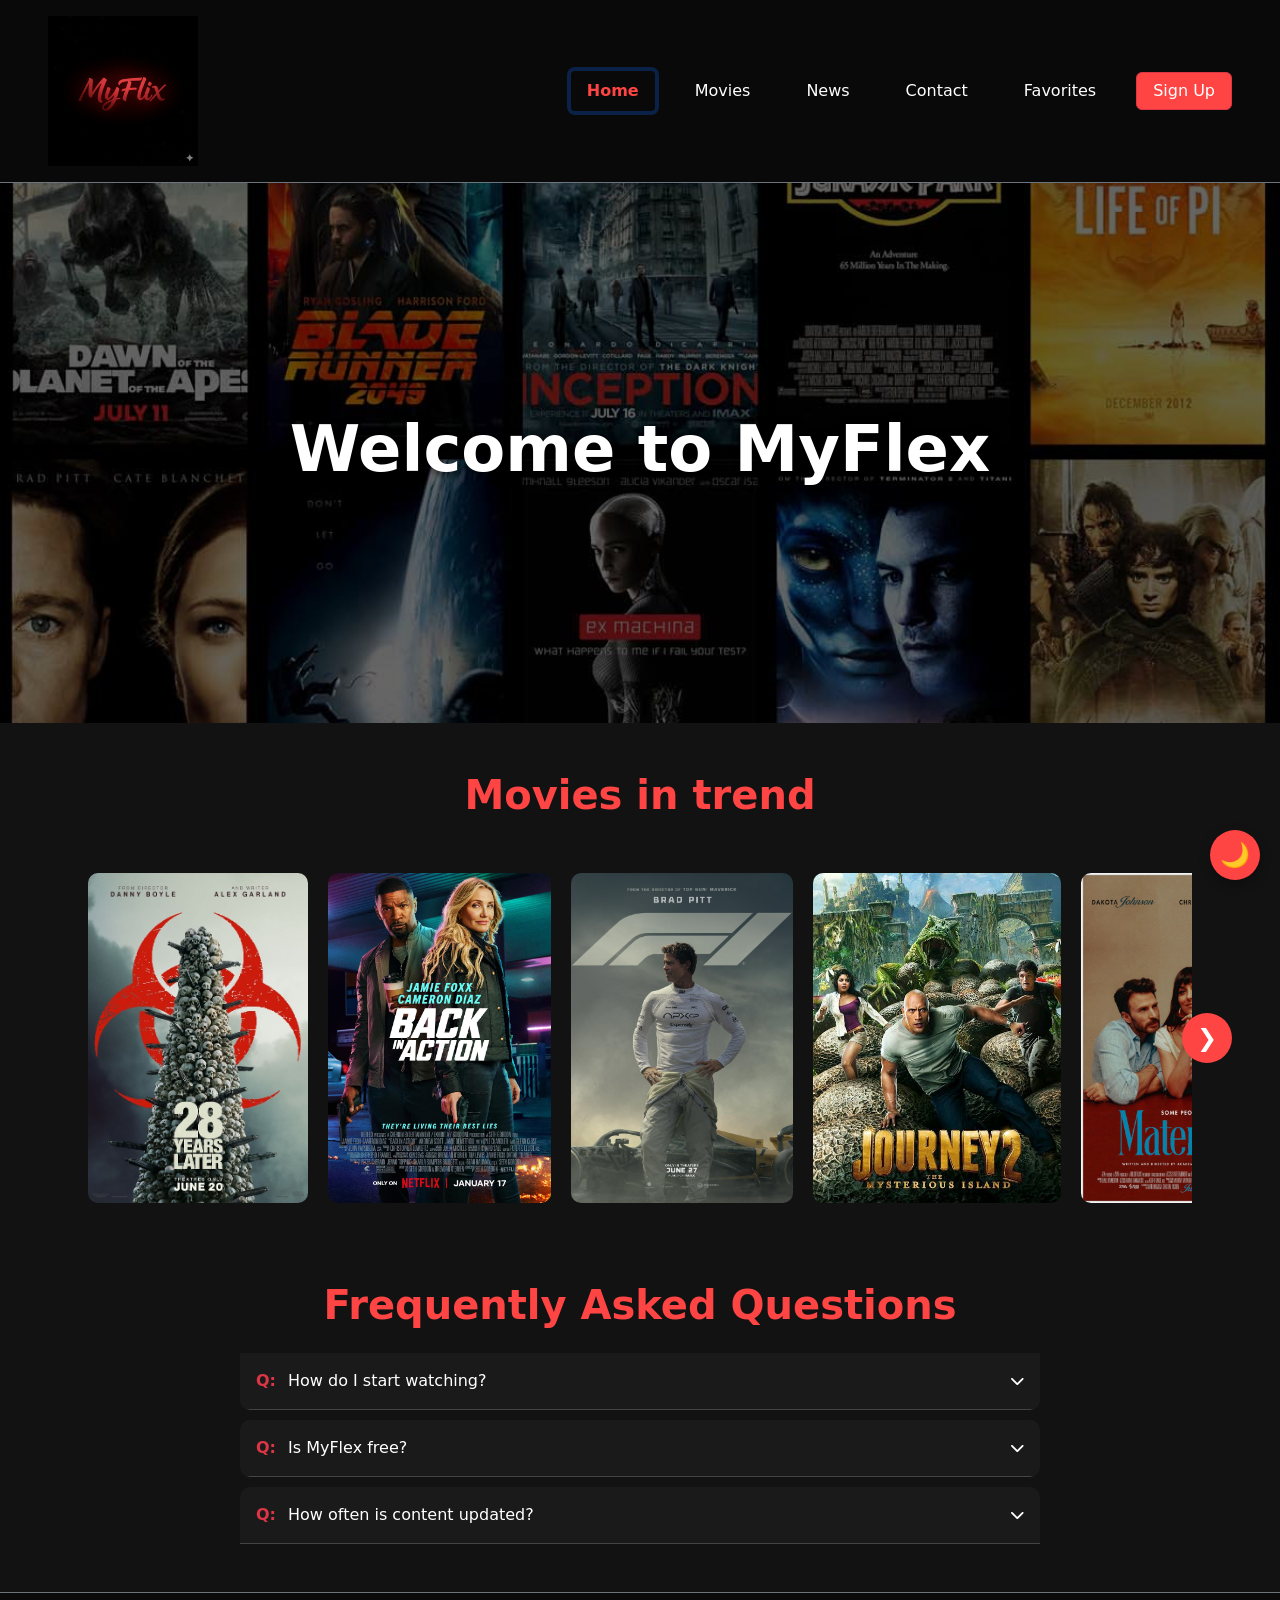
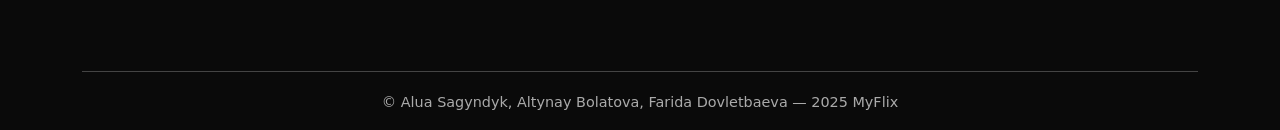
<file: index.html>
<!DOCTYPE html>
<html lang="en">
<head>
    <meta charset="UTF-8">
    <meta name="viewport" content="width=device-width, initial-scale=1.0">
    <title>MyFlex - Home</title>
    <link rel="stylesheet" href="style.css" />
    <link rel="stylesheet" href="https://cdnjs.cloudflare.com/ajax/libs/font-awesome/6.4.0/css/all.min.css" />
    <link href="https://cdn.jsdelivr.net/npm/bootstrap@5.3.8/dist/css/bootstrap.min.css" rel="stylesheet">
</head>
<body class="text-white d-flex flex-column min-vh-100 bg-theme-4">

    <button id="theme-toggle" aria-label="Toggle theme">🌙</button>
    
<header class="py-3 border-bottom border-secondary main-header">
    <div class="container-fluid d-flex justify-content-between align-items-center px-4 px-lg-5">
      <div class="header-logo">
        <a href="index.html">
          <img src="images/logo.jpg" alt="MyFlex Logo" class="logo-img" />
        </a>
      </div>

      <nav class="navbar navbar-expand-lg navbar-dark p-0" aria-label="Main Navigation">
        <button class="navbar-toggler" type="button" data-bs-toggle="collapse" data-bs-target="#navbarNav">
          <span class="navbar-toggler-icon"></span>
        </button>
        <div class="collapse navbar-collapse" id="navbarNav">
          <ul class="navbar-nav gap-2 gap-lg-4 align-items-center">
            <li class="nav-item"><a class="nav-link text-danger" href="index.html">Home</a></li>
            <li class="nav-item"><a class="nav-link text-white" href="movies.html">Movies</a></li>
            <li class="nav-item"><a class="nav-link text-white" href="news.html">News</a></li>
            <li class="nav-item"><a class="nav-link text-white" href="contact.html">Contact</a></li>
            <li class="nav-item"><a class="nav-link text-white" href="favorites.html">Favorites</a></li>
            <button class="btn btn-danger nav-button px-3" id="openAccessModal">Sign Up</button>
            <button class="btn btn-success nav-button px-3" id="profileBtn" style="display: none;">
                <i class="fas fa-user"></i>
            </button>
          </ul>
        </div>
      </nav>
    </div>
  </header>

    <main class="flex-grow-1">
        <div class="hero-banner mb-5" style="background-image: url('images/index-image.jpg');">
            <h1 class="text-always-white display-3 fw-bold p-3 rounded text-center">Welcome to MyFlex</h1>
        </div>

        <div class="container-fluid px-4 px-lg-5">
            <section class="content-section mb-5">
                <h2 class="text-center mb-4">Movies in trend</h2>
                <div class="gallery-wrapper position-relative"> 
                    <button class="scroll-button left-arrow" aria-label="Scroll Left" data-target="movies-track">&#10094;</button>
                    <div class="gallery-track scrollable" id="movies-track"> 
                        <article class="movie-card">
                            <a href="movie-details.html?staticId=1">
                                <img src="images/28years.jpg" alt="28 years later">
                            </a>
                        </article>
                        <article class="movie-card">
                            <a href="movie-details.html?staticId=2">
                                <img src="images/backinaction.jpg" alt="Back In Action">
                            </a>
                        </article>
                        <article class="movie-card">
                            <a href="movie-details.html?staticId=3">
                                <img src="images/f1.jpg" alt="F1">
                            </a>
                        </article>
                        <article class="movie-card">
                            <a href="movie-details.html?staticId=4">
                                <img src="images/journey2.jpeg" alt="Journey 2">
                            </a>
                        </article>
                        <article class="movie-card">
                            <a href="movie-details.html?staticId=5">
                                <img src="images/materialists.jpeg" alt="Materialists">
                            </a>
                        </article>
                        <article class="movie-card">
                            <a href="movie-details.html?staticId=6">
                                <img src="images/thepickup.jpg" alt="The Pickup">
                            </a>
                        </article>
                        <article class="movie-card">
                            <a href="movie-details.html?staticId=7">
                                <img src="images/magnseven.jpg" alt="The Magnificent Seven">
                            </a>
                        </article>
                        <article class="movie-card">
                            <a href="movie-details.html?staticId=8">
                                <img src="images/steve.jpg" alt="Steve">
                            </a>
                        </article>
                        <article class="movie-card">
                            <a href="movie-details.html?staticId=9">
                                <img src="images/thetomorrowwar.webp" alt="The Tomorrow War">
                            </a>
                        </article>
                        <article class="movie-card">
                            <a href="movie-details.html?staticId=10">
                                <img src="images/thewoman.jpg" alt="The Woman">
                            </a>
                        </article>
                        <article class="movie-card">
                            <a href="movie-details.html?staticId=11">
                                <img src="images/waroftheworls.jpg" alt="War of the Worlds">
                            </a>
                        </article>
                    </div>
                    <button class="scroll-button right-arrow" aria-label="Scroll Right" data-target="movies-track">&#10095;</button>
                </div>
            </section>

            <section class="content-section mb-5">
                <h2 class="text-center mb-4">Frequently Asked Questions</h2>
                <div class="accordion-container">
                    <div class="accordion-item">
                        <button class="accordion-header" aria-expanded="false">
                            <span class="accordion-marker text-danger">Q:</span>
                            <span class="accordion-title">How do I start watching?</span>
                            <i class="accordion-icon fas fa-chevron-down"></i>
                        </button>
                        <div class="accordion-content">
                            <div class="accordion-body">
                                <p>Sign up by clicking the "Sign Up" button to access our movie library.</p>
                            </div>
                        </div>
                    </div>
                    <div class="accordion-item">
                        <button class="accordion-header" aria-expanded="false">
                            <span class="accordion-marker text-danger">Q:</span>
                            <span class="accordion-title">Is MyFlex free?</span>
                            <i class="accordion-icon fas fa-chevron-down"></i>
                        </button>
                        <div class="accordion-content">
                            <div class="accordion-body">
                                <p>MyFlex offers free basic access with ads.</p>
                            </div>
                        </div>
                    </div>
                    <div class="accordion-item">
                        <button class="accordion-header" aria-expanded="false">
                            <span class="accordion-marker text-danger">Q:</span>
                            <span class="accordion-title">How often is content updated?</span>
                            <i class="accordion-icon fas fa-chevron-down"></i>
                        </button>
                        <div class="accordion-content">
                            <div class="accordion-body">
                                <p>We add new movies every week.</p>
                            </div>
                        </div>
                    </div>
                </div>
            </section>
        </div>
    </main>

    <!-- Модальное окно регистрации/входа -->
    <div id="accessModal" class="modal">
        <div class="modal-content">
            <span class="close-button">&times;</span>
            <h3 id="modalAccessTitle">Sign In to MyFlix</h3>

            <div class="form-wrapper" id="loginPanel">
                <form id="loginForm">
                    <div class="form-group">
                        <label for="logEmail">Email:</label>
                        <input type="email" id="logEmail" class="form-control" />
                    </div>
                    <div class="form-group">
                        <label for="logPassword">Password:</label>
                        <input type="password" id="logPassword" class="form-control" />
                    </div>
                    <button type="submit" class="btn btn-danger w-100 mt-3">Sign In</button>
                    <div class="success-message mt-2" id="logSuccessMessage"></div>
                </form>
                <p class="switch-link mt-3 text-center">
                    Don't have an account? <a href="#" id="showRegister" class="text-danger">Register</a>
                </p>
            </div>

            <div class="form-wrapper" id="registerPanel" style="display: none;">
                <form id="registrationForm">
                    <div class="form-group">
                        <label for="regName">Name:</label>
                        <input type="text" id="regName" class="form-control" />
                    </div>
                    <div class="form-group">
                        <label for="regEmail">Email:</label>
                        <input type="email" id="regEmail" class="form-control" />
                    </div>
                    <div class="form-group">
                        <label for="regPassword">Password:</label>
                        <input type="password" id="regPassword" class="form-control" />
                    </div>
                    <div class="form-group">
                        <label for="regConfirmPassword">Confirm Password:</label>
                        <input type="password" id="regConfirmPassword" class="form-control" />
                    </div>
                    <button type="submit" class="btn btn-danger w-100 mt-3">Register</button>
                    <div class="success-message mt-2" id="regSuccessMessage"></div>
                </form>
                <p class="switch-link mt-3 text-center">
                    Already have an account? <a href="#" id="showLogin" class="text-danger">Sign In</a>
                </p>
            </div>
        </div>
    </div>

    <!-- Модальное окно профиля -->
    <div id="profileModal" class="modal">
        <div class="modal-content">
            <span class="close-button" id="closeProfileModal">&times;</span>
            <h3>User Profile</h3>
            <div id="userProfileInfo">
                <p><strong>Name:</strong> <span id="profileName"></span></p>
                <p><strong>Email:</strong> <span id="profileEmail"></span></p>
            </div>
            <button class="btn btn-warning w-100 mt-3" id="logoutBtn">Log Out</button>
        </div>
    </div>

    <footer class="text-light mt-auto pt-5 pb-3 border-top border-secondary main-footer">
        <div class="container">
            <div class="footer-bottom text-center">
                &copy; Alua Sagyndyk, Altynay Bolatova, Farida Dovletbaeva — 2025 MyFlix
            </div>
        </div>
    </footer>

    <script src="https://code.jquery.com/jquery-3.7.1.min.js"></script>
    <script src="https://cdn.jsdelivr.net/npm/bootstrap@5.3.8/dist/js/bootstrap.bundle.min.js"></script>
    <script src="js/arrow.js"></script>
    <script src="js/accordion.js"></script>
    <script src="js/auth.js"></script>
    <script src="js/theme-switcher.js"></script>
    <script src="js/navKeyboard.js"></script>
    <script src="js/indexclick.js"></script>
    
    <!-- Добавлен скрипт для работы профиля -->
    <script>
        document.addEventListener('DOMContentLoaded', function() {
            const profileBtn = document.getElementById('profileBtn');
            const profileModal = document.getElementById('profileModal');
            const closeProfileModal = document.getElementById('closeProfileModal');
            const logoutBtn = document.getElementById('logoutBtn');
            
            // Проверяем, авторизован ли пользователь при загрузке страницы
            function checkAuthStatus() {
                const user = JSON.parse(localStorage.getItem('currentUser'));
                if (user) {
                    document.getElementById('profileBtn').style.display = 'block';
                    document.getElementById('openAccessModal').style.display = 'none';
                    
                    // Заполняем информацию профиля
                    document.getElementById('profileName').textContent = user.name;
                    document.getElementById('profileEmail').textContent = user.email;
                } else {
                    document.getElementById('profileBtn').style.display = 'none';
                    document.getElementById('openAccessModal').style.display = 'block';
                }
            }
            
            // Открытие модального окна профиля
            if (profileBtn) {
                profileBtn.addEventListener('click', function() {
                    profileModal.style.display = 'block';
                });
            }
            
            // Закрытие модального окна профиля
            if (closeProfileModal) {
                closeProfileModal.addEventListener('click', function() {
                    profileModal.style.display = 'none';
                });
            }
            
            // Выход из аккаунта
            if (logoutBtn) {
                logoutBtn.addEventListener('click', function() {
                    localStorage.removeItem('currentUser');
                    checkAuthStatus();
                    profileModal.style.display = 'none';
                    alert('You have been logged out successfully!');
                });
            }
            
            // Закрытие модального окна при клике вне его
            window.addEventListener('click', function(event) {
                if (event.target === profileModal) {
                    profileModal.style.display = 'none';
                }
            });
            
            // Проверяем статус авторизации при загрузке
            checkAuthStatus();
        });
    </script>
</body>
</html>
</file>
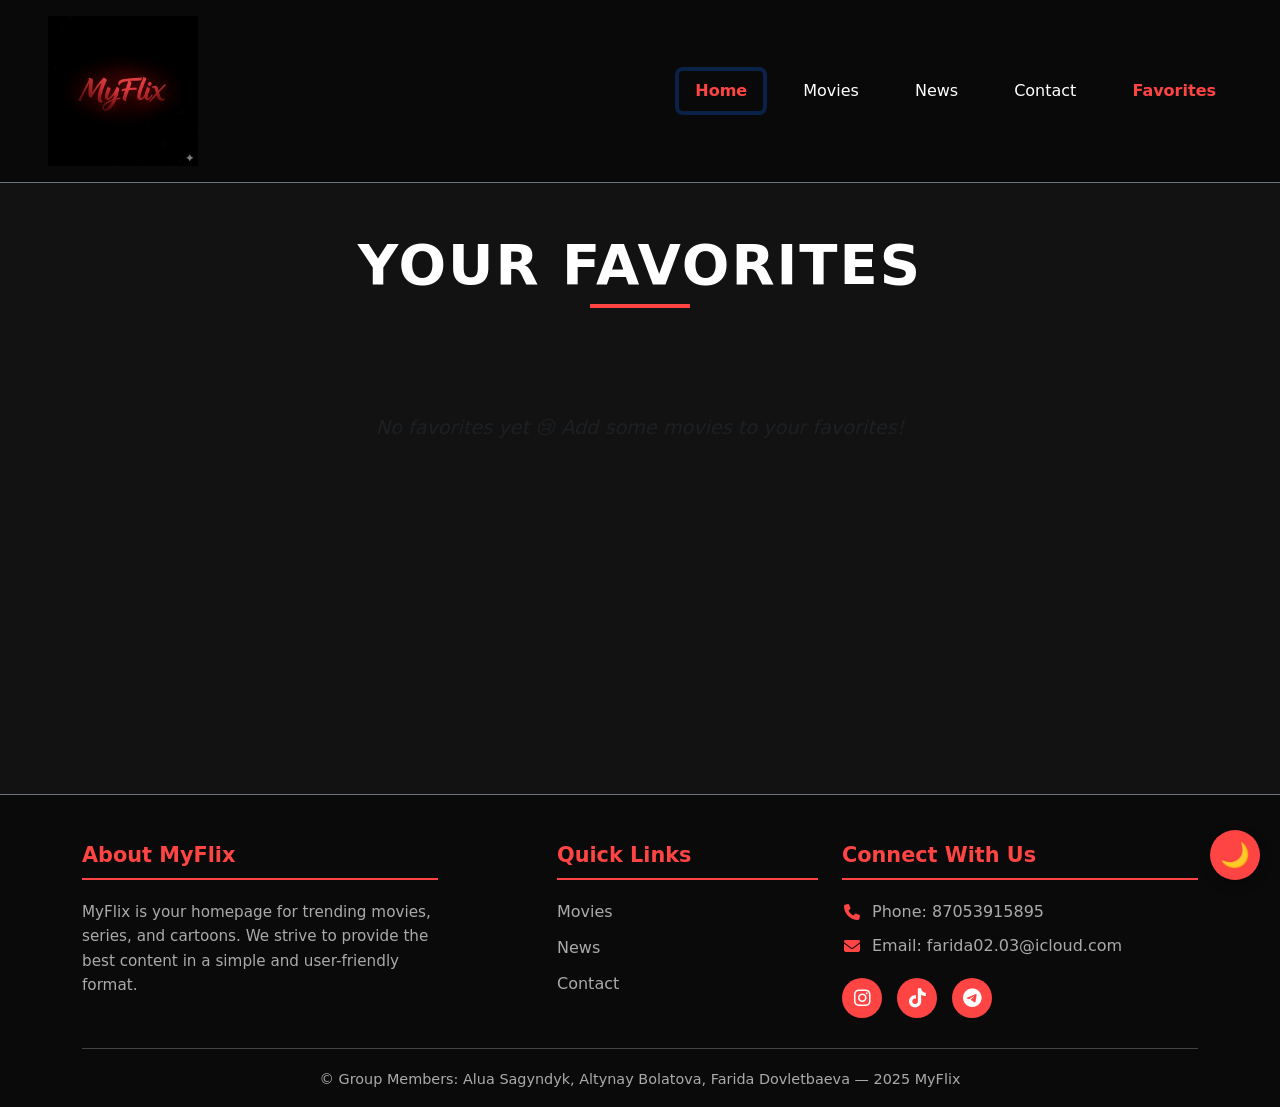
<file: favorites.html>
<!DOCTYPE html>
<html lang="en">
<head>
  <meta charset="UTF-8">
  <meta name="viewport" content="width=device-width, initial-scale=1.0">
  <title>MyFlex - Favorites</title>
  <link rel="stylesheet" href="style.css">
  <link href="https://cdn.jsdelivr.net/npm/bootstrap@5.3.8/dist/css/bootstrap.min.css" rel="stylesheet" integrity="sha384-sRIl4kxILFvY47J16cr9ZwB07vP4J8+LH7qKQnuqkuIAvNWLzeN8tE5YBujZqJLB" crossorigin="anonymous">
  <link rel="stylesheet" href="https://cdnjs.cloudflare.com/ajax/libs/font-awesome/6.4.0/css/all.min.css" />
</head>

<body class="text-white d-flex flex-column min-vh-100 bg-theme-4">
  <button id="theme-toggle" aria-label="Toggle theme">🌙</button>

  <header class="py-3 border-bottom border-secondary main-header">
    <div class="container-fluid d-flex justify-content-between align-items-center px-4 px-lg-5">
      <div class="header-logo">
        <a href="index.html">
          <img 
            src="images/logo.jpg" 
            data-light="images/whitelogo.jpg" 
            alt="MyFlex Logo" 
            class="logo-img" 
          />
        </a>
      </div>

      <nav class="navbar navbar-expand-lg navbar-dark p-0" aria-label="Main Navigation">
        <button class="navbar-toggler" type="button" data-bs-toggle="collapse" data-bs-target="#navbarNav">
          <span class="navbar-toggler-icon"></span>
        </button>
        <div class="collapse navbar-collapse" id="navbarNav">
          <ul class="navbar-nav gap-2 gap-lg-4 align-items-center">
            <li class="nav-item"><a class="nav-link text-white" href="index.html">Home</a></li>
            <li class="nav-item"><a class="nav-link text-white" href="movies.html">Movies</a></li>
            <li class="nav-item"><a class="nav-link text-white" href="news.html">News</a></li>
            <li class="nav-item"><a class="nav-link text-white" href="contact.html">Contact</a></li>
            <li class="nav-item"><a class="nav-link active text-danger" aria-current="page" href="favorites.html">Favorites</a></li>
          </ul>
        </div>
      </nav>
    </div>
  </header>

  <main class="flex-grow-1">
    <div class="container-fluid px-4 px-lg-5 my-5">
      <h1 class="text-center mb-5 page-title">Your Favorites</h1>
      <div id="favoritesContainer" class="d-flex flex-wrap justify-content-center gap-4"></div>
    </div>
  </main>

  <footer class="text-light mt-auto pt-5 pb-3 border-top border-secondary main-footer">
    <div class="container">
      <div class="row">
        <div class="col-lg-4 mb-4 mb-lg-0 footer-section">
          <h3 class="footer-heading">About MyFlix</h3>
          <p class="footer-text">MyFlix is your homepage for trending movies, series, and cartoons. We strive to provide the best content in a simple and user-friendly format.</p>
        </div>
        <div class="col-lg-3 offset-lg-1 mb-4 mb-lg-0 footer-section">
          <h3 class="footer-heading">Quick Links</h3>
          <ul class="footer-links">
            <li><a href="movies.html" class="footer-link">Movies</a></li>
            <li><a href="news.html" class="footer-link">News</a></li>
            <li><a href="contact.html" class="footer-link">Contact</a></li>
          </ul>
        </div>
        <div class="col-lg-4 footer-section">
          <h3 class="footer-heading">Connect With Us</h3>
          <div class="contact-info">
            <p><i class="contact-icon fas fa-phone"></i> Phone: 87053915895</p>
            <p><i class="contact-icon fas fa-envelope"></i> Email: farida02.03@icloud.com</p>
          </div>
          <div class="social-links">
            <a href="https://instagram.com/farideepl" target="_blank" aria-label="Instagram" class="social-icon">
              <i class="fab fa-instagram"></i>
            </a>
            <a href="https://www.tiktok.com/@farideepl" target="_blank" aria-label="TikTok" class="social-icon">
              <i class="fab fa-tiktok"></i>
            </a>
            <a href="https://t.me/fari_davv" target="_blank" aria-label="Telegram" class="social-icon">
              <i class="fab fa-telegram-plane"></i>
            </a>
          </div>
        </div>
      </div>
      <div class="footer-bottom">
        &copy; Group Members: Alua Sagyndyk, Altynay Bolatova, Farida Dovletbaeva — 2025 MyFlix
      </div>
    </div>
  </footer>

  <script src="https://code.jquery.com/jquery-3.7.1.min.js"></script>
  <script src="https://cdn.jsdelivr.net/npm/bootstrap@5.3.8/dist/js/bootstrap.bundle.min.js" integrity="sha384-FKyoEForCGlyvwx9Hj09JcYn3nv7wiPVlz7YYwJrWVcXK/BmnVDxM+D2scQbITxI" crossorigin="anonymous"></script>
  <script src="js/favorscript.js"></script>
  <script src="js/theme-switcher.js"></script>
  <script src="js/navKeyboard.js"></script>
</body>
</html>
</file>
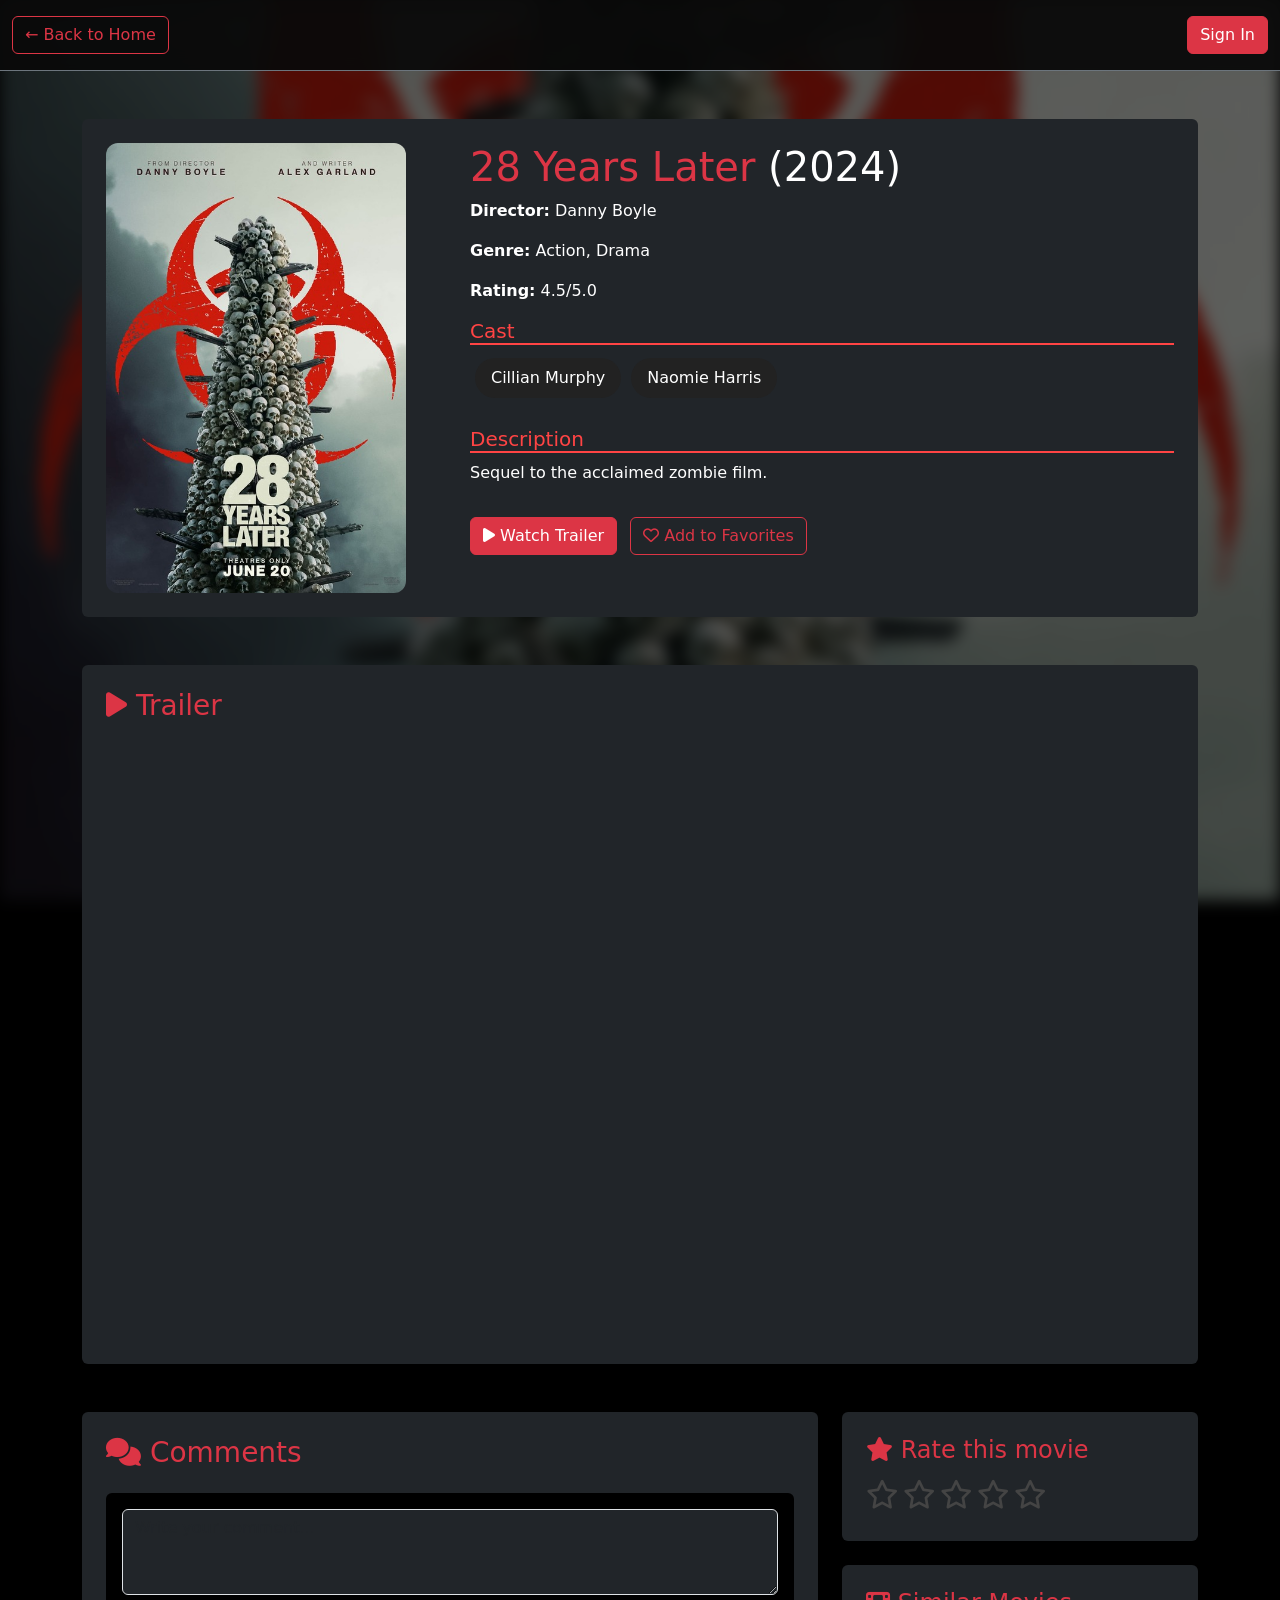
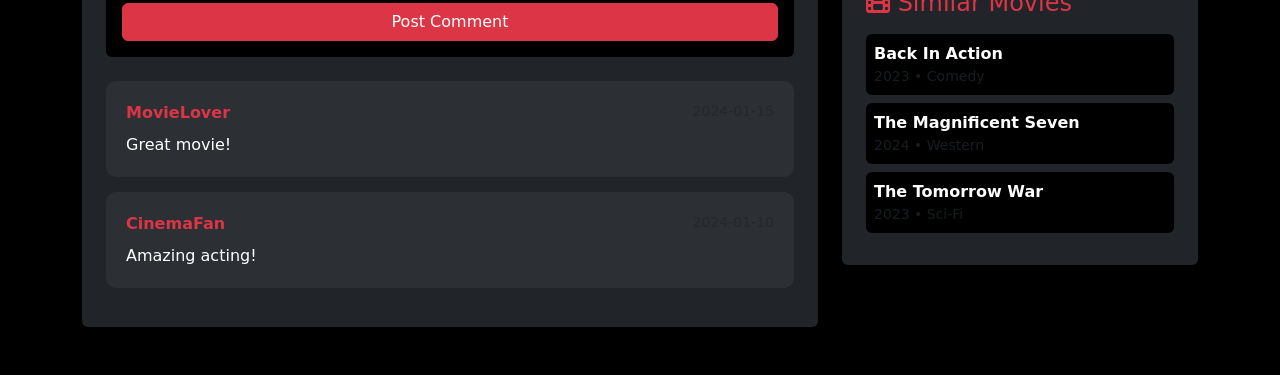
<file: movie-details.html>
<!DOCTYPE html>
<html lang="en">
<head>
    <meta charset="UTF-8">
    <meta name="viewport" content="width=device-width, initial-scale=1.0">
    <title>Movie Details - MyFlex</title>
    <link rel="stylesheet" href="style.css" />
    <link rel="stylesheet" href="https://cdnjs.cloudflare.com/ajax/libs/font-awesome/6.4.0/css/all.min.css" />
    <link href="https://cdn.jsdelivr.net/npm/bootstrap@5.3.8/dist/css/bootstrap.min.css" rel="stylesheet">
    <style>
        body { background-color: #000; color: #fff; }
        .backdrop {
            background-size: cover; background-position: center;
            filter: blur(8px) brightness(0.4); position: absolute;
            top: 0; left: 0; width: 100%; height: 100%; z-index: -1;
        }
        .movie-poster { border-radius: 12px; max-width: 300px; width: 100%; }
        .info-title { color: #ff4444; border-bottom: 2px solid #ff4444; }
        .cast-list span { background: #222; border-radius: 20px; padding: 8px 16px; margin: 5px; display: inline-block; }
        .comment-item { background: rgba(255,255,255,0.05); border-radius: 10px; padding: 20px; margin-bottom: 15px; }
        .star { font-size: 1.8rem; cursor: pointer; color: #444; }
        .star:hover, .star.selected { color: #ffcc00; }
        
        /* Уведомления */
        .toast-message {
            position: fixed;
            bottom: 30px;
            right: 30px;
            background: rgba(26, 26, 26, 0.95);
            color: white;
            padding: 15px 25px;
            border-radius: 10px;
            z-index: 10000;
            box-shadow: 0 5px 15px rgba(0, 0, 0, 0.3);
            border-left: 4px solid #28a745;
            max-width: 300px;
            animation: slideIn 0.3s ease-out;
        }
        
        @keyframes slideIn {
            from { transform: translateX(100%); opacity: 0; }
            to { transform: translateX(0); opacity: 1; }
        }
    </style>
</head>
<body class="text-white">
    <div class="backdrop" id="backdrop"></div>

    <nav class="navbar navbar-dark py-3 border-bottom border-secondary main-header">
        <div class="container-fluid">
            <a href="index.html" class="btn btn-outline-danger">← Back to Home</a>
            <button class="btn btn-danger" id="openAccessModal">Sign In</button>
        </div>
    </nav>

    <div class="container py-5">
        <div id="movie-details" class="bg-dark p-4 rounded"></div>

        <div class="trailer-container mt-5 bg-dark p-4 rounded">
            <h3 class="text-danger mb-3"><i class="fas fa-play"></i> Trailer</h3>
            <div class="ratio ratio-16x9">
                <iframe id="trailerVideo" src="" frameborder="0" allowfullscreen></iframe>
            </div>
        </div>

        <div class="row mt-5">
            <div class="col-lg-8">
                <div class="comments-section bg-dark p-4 rounded">
                    <h3 class="text-danger mb-4"><i class="fas fa-comments"></i> Comments</h3>
                    
                    <div class="comment-form mb-4 p-3 bg-black rounded">
                        <textarea id="commentText" class="form-control bg-dark text-white mb-2" rows="3" placeholder="Write your comment..."></textarea>
                        <button id="submitComment" class="btn btn-danger w-100">Post Comment</button>
                    </div>
                    
                    <div id="commentsList">
                        <p class="text-center text-muted">Loading comments...</p>
                    </div>
                </div>
            </div>
            
            <div class="col-lg-4">
                <div class="bg-dark p-4 rounded mb-4">
                    <h4 class="text-danger mb-3"><i class="fas fa-star"></i> Rate this movie</h4>
                    <div class="rating-stars">
                        <i class="far fa-star star" data-rating="1"></i>
                        <i class="far fa-star star" data-rating="2"></i>
                        <i class="far fa-star star" data-rating="3"></i>
                        <i class="far fa-star star" data-rating="4"></i>
                        <i class="far fa-star star" data-rating="5"></i>
                    </div>
                    <div class="mt-2 text-muted small" id="ratingStatus"></div>
                </div>
                
                <div class="bg-dark p-4 rounded">
                    <h4 class="text-danger mb-3"><i class="fas fa-film"></i> Similar Movies</h4>
                    <div id="similarMovies">
                        <p class="text-muted">Similar movies will appear here</p>
                    </div>
                </div>
            </div>
        </div>
    </div>

    <!-- Модальное окно входа -->
    <div id="accessModal" class="modal">
        <div class="modal-content">
            <span class="close-button">&times;</span>
            <h3 id="modalAccessTitle">Sign In to MyFlix</h3>
            <div class="form-wrapper" id="loginPanel">
                <form id="loginForm">
                    <div class="form-group">
                        <label for="logEmail">Email:</label>
                        <input type="email" id="logEmail" class="form-control" />
                    </div>
                    <div class="form-group">
                        <label for="logPassword">Password:</label>
                        <input type="password" id="logPassword" class="form-control" />
                    </div>
                    <button type="submit" class="btn btn-danger w-100 mt-3">Sign In</button>
                    <div class="success-message mt-2" id="logSuccessMessage"></div>
                </form>
                <p class="switch-link mt-3 text-center">
                    Don't have an account? <a href="#" id="showRegister" class="text-danger">Register</a>
                </p>
            </div>
            <div class="form-wrapper" id="registerPanel" style="display: none;">
                <form id="registrationForm">
                    <div class="form-group">
                        <label for="regName">Name:</label>
                        <input type="text" id="regName" class="form-control" />
                    </div>
                    <div class="form-group">
                        <label for="regEmail">Email:</label>
                        <input type="email" id="regEmail" class="form-control" />
                    </div>
                    <div class="form-group">
                        <label for="regPassword">Password:</label>
                        <input type="password" id="regPassword" class="form-control" />
                    </div>
                    <div class="form-group">
                        <label for="regConfirmPassword">Confirm Password:</label>
                        <input type="password" id="regConfirmPassword" class="form-control" />
                    </div>
                    <button type="submit" class="btn btn-danger w-100 mt-3">Register</button>
                    <div class="success-message mt-2" id="regSuccessMessage"></div>
                </form>
                <p class="switch-link mt-3 text-center">
                    Already have an account? <a href="#" id="showLogin" class="text-danger">Sign In</a>
                </p>
            </div>
        </div>
    </div>

    <script src="https://code.jquery.com/jquery-3.7.1.min.js"></script>
    <script src="https://cdn.jsdelivr.net/npm/bootstrap@5.3.8/dist/js/bootstrap.bundle.min.js"></script>
    <script>
        // Функция для показа уведомлений
        function showToast(message, type = 'success') {
            const toast = document.createElement('div');
            toast.className = 'toast-message';
            toast.textContent = message;
            
            if (type === 'error') {
                toast.style.borderLeftColor = '#ff4444';
            } else if (type === 'info') {
                toast.style.borderLeftColor = '#17a2b8';
            }
            
            document.body.appendChild(toast);
            
            setTimeout(() => {
                toast.remove();
            }, 3000);
        }

        // Данные фильмов
        const movieDatabase = {
            1: { title: "28 Years Later", year: 2024, genre: ["Action", "Drama"], director: "Danny Boyle",
                actors: ["Cillian Murphy", "Naomie Harris"], description: "Sequel to the acclaimed zombie film.",
                posterUrl: "images/28years.jpg", trailerUrl: "https://www.youtube.com/embed/dQw4w9WgXcQ", rating: 4.5 },
            2: { title: "Back In Action", year: 2023, genre: ["Comedy", "Action"], director: "Phil Lord",
                actors: ["Jamie Foxx", "Cameron Diaz"], description: "A retired spy returns to action.",
                posterUrl: "images/backinaction.jpg", trailerUrl: "https://www.youtube.com/embed/dQw4w9WgXcQ", rating: 4.2 },
            3: { title: "F1", year: 2023, genre: ["Sports", "Drama"], director: "Joseph Kosinski",
                actors: ["Brad Pitt", "Damson Idris"], description: "Veteran F1 driver mentors a rookie.",
                posterUrl: "images/f1.jpg", trailerUrl: "https://www.youtube.com/embed/dQw4w9WgXcQ", rating: 4.3 },
            4: { title: "Journey 2", year: 2022, genre: ["Adventure", "Fantasy"], director: "Brad Peyton",
                actors: ["Dwayne Johnson", "Karen Gillan"], description: "Expedition discovers mysterious island.",
                posterUrl: "images/journey2.jpeg", trailerUrl: "https://www.youtube.com/embed/dQw4w9WgXcQ", rating: 4.0 },
            5: { title: "Materialists", year: 2023, genre: ["Drama", "Romance"], director: "Celine Song",
                actors: ["Pedro Pascal", "Chris Evans"], description: "Love triangle about materialism.",
                posterUrl: "images/materialists.jpeg", trailerUrl: "https://www.youtube.com/embed/dQw4w9WgXcQ", rating: 4.1 },
            6: { title: "The Pickup", year: 2023, genre: ["Comedy", "Romance"], director: "Emma Seligman",
                actors: ["Geraldine Viswanathan", "D'Pharaoh"], description: "Wrong suitcase leads to romance.",
                posterUrl: "images/thepickup.jpg", trailerUrl: "https://www.youtube.com/embed/dQw4w9WgXcQ", rating: 3.9 },
            7: { title: "The Magnificent Seven", year: 2024, genre: ["Western", "Action"], director: "Antoine Fuqua",
                actors: ["Denzel Washington", "Chris Pratt"], description: "Seven gunmen protect a town.",
                posterUrl: "images/magnseven.jpg", trailerUrl: "https://www.youtube.com/embed/dQw4w9WgXcQ", rating: 4.4 },
            8: { title: "Steve", year: 2023, genre: ["Biography", "Drama"], director: "Michele D'Aquila",
                actors: ["Michael Fassbender", "Kate Winslet"], description: "True story of Steve.",
                posterUrl: "images/steve.jpg", trailerUrl: "https://www.youtube.com/embed/dQw4w9WgXcQ", rating: 4.6 },
            9: { title: "The Tomorrow War", year: 2023, genre: ["Sci-Fi", "Action"], director: "Chris McKay",
                actors: ["Chris Pratt", "Yvonne Strahovski"], description: "Fight in a future war.",
                posterUrl: "images/thetomorrowwar.webp", trailerUrl: "https://www.youtube.com/embed/dQw4w9WgXcQ", rating: 4.2 },
            10: { title: "The Woman", year: 2023, genre: ["Horror", "Thriller"], director: "Lucky McKee",
                actors: ["Pollyanna McIntosh", "Sean Bridgers"], description: "Feral woman unleashes secrets.",
                posterUrl: "images/thewoman.jpg", trailerUrl: "https://www.youtube.com/embed/dQw4w9WgXcQ", rating: 4.0 },
            11: { title: "War of the Worlds", year: 2023, genre: ["Sci-Fi", "Action"], director: "Steven Spielberg",
                actors: ["Tom Cruise", "Dakota Fanning"], description: "Alien invasion threatens humanity.",
                posterUrl: "images/waroftheworls.jpg", trailerUrl: "https://www.youtube.com/embed/dQw4w9WgXcQ", rating: 4.3 }
        };

        // Получение ID из URL
        function getMovieId() {
            const params = new URLSearchParams(window.location.search);
            return params.get('staticId') || '1';
        }

        // Загрузка фильма
        function loadMovie() {
            const movieId = getMovieId();
            const movie = movieDatabase[movieId];
            
            if (!movie) {
                document.getElementById('movie-details').innerHTML = '<h3 class="text-danger">Movie not found</h3>';
                return;
            }
            
            document.getElementById('backdrop').style.backgroundImage = `url('${movie.posterUrl}')`;
            document.getElementById('trailerVideo').src = movie.trailerUrl;
            
            document.getElementById('movie-details').innerHTML = `
                <div class="row">
                    <div class="col-md-4">
                        <img src="${movie.posterUrl}" alt="${movie.title}" class="movie-poster">
                    </div>
                    <div class="col-md-8">
                        <h1 class="text-danger">${movie.title} <span class="text-white">(${movie.year})</span></h1>
                        <p><strong>Director:</strong> ${movie.director}</p>
                        <p><strong>Genre:</strong> ${movie.genre.join(', ')}</p>
                        <p><strong>Rating:</strong> ${movie.rating}/5.0</p>
                        <div class="mt-3">
                            <h5 class="info-title">Cast</h5>
                            <div class="cast-list">${movie.actors.map(a => `<span>${a}</span>`).join('')}</div>
                        </div>
                        <div class="mt-4">
                            <h5 class="info-title">Description</h5>
                            <p>${movie.description}</p>
                        </div>
                        <button class="btn btn-danger mt-3" onclick="playTrailer()">
                            <i class="fas fa-play"></i> Watch Trailer
                        </button>
                        <button class="btn btn-outline-danger mt-3 ms-2" onclick="addToFavorites(${movieId})">
                            <i class="far fa-heart"></i> Add to Favorites
                        </button>
                    </div>
                </div>
            `;
            
            loadComments(movieId);
            loadSimilarMovies(movie.genre[0]);
            setupEventHandlers();
        }

        // Загрузка комментариев
        function loadComments(movieId) {
            let comments = JSON.parse(localStorage.getItem(`comments_${movieId}`) || '[]');
            
            if (comments.length === 0) {
                comments = [
                    { id: 1, user: "MovieLover", text: "Great movie!", date: "2024-01-15" },
                    { id: 2, user: "CinemaFan", text: "Amazing acting!", date: "2024-01-10" }
                ];
            }
            
            const user = JSON.parse(localStorage.getItem('user') || 'null');
            
            document.getElementById('commentsList').innerHTML = comments.length > 0 ? 
                comments.map(comment => `
                    <div class="comment-item">
                        <div class="d-flex justify-content-between">
                            <strong class="text-danger">${comment.user}</strong>
                            <small class="text-muted">${comment.date}</small>
                        </div>
                        <p class="mt-2 mb-0">${comment.text}</p>
                        ${user && comment.user === user.name ? `
                            <div class="mt-2">
                                <button class="btn btn-sm btn-outline-warning" onclick="editComment(${comment.id})">Edit</button>
                                <button class="btn btn-sm btn-outline-danger" onclick="deleteComment(${comment.id})">Delete</button>
                            </div>
                        ` : ''}
                    </div>
                `).join('') : '<p class="text-center text-muted">No comments yet. Be the first!</p>';
        }

        // Добавление комментария
        document.getElementById('submitComment').addEventListener('click', function() {
            const text = document.getElementById('commentText').value;
            const user = JSON.parse(localStorage.getItem('user'));
            
            if (!user) {
                showToast('Please sign in to comment', 'error');
                document.getElementById('openAccessModal').click();
                return;
            }
            
            if (!text.trim()) {
                showToast('Please write a comment', 'error');
                return;
            }
            
            const movieId = getMovieId();
            let comments = JSON.parse(localStorage.getItem(`comments_${movieId}`) || '[]');
            
            const newComment = {
                id: Date.now(),
                user: user.name,
                text: text,
                date: new Date().toLocaleDateString()
            };
            
            comments.unshift(newComment);
            localStorage.setItem(`comments_${movieId}`, JSON.stringify(comments));
            
            document.getElementById('commentText').value = '';
            loadComments(movieId);
            showToast('Comment added successfully!');
        });

        // Удаление комментария
        function deleteComment(commentId) {
            const movieId = getMovieId();
            let comments = JSON.parse(localStorage.getItem(`comments_${movieId}`) || '[]');
            comments = comments.filter(c => c.id !== commentId);
            localStorage.setItem(`comments_${movieId}`, JSON.stringify(comments));
            loadComments(movieId);
            showToast('Comment deleted');
        }

        // Редактирование комментария
        function editComment(commentId) {
            const movieId = getMovieId();
            let comments = JSON.parse(localStorage.getItem(`comments_${movieId}`) || '[]');
            const comment = comments.find(c => c.id === commentId);
            
            const newText = prompt('Edit your comment:', comment.text);
            if (newText !== null) {
                comment.text = newText;
                localStorage.setItem(`comments_${movieId}`, JSON.stringify(comments));
                loadComments(movieId);
                showToast('Comment updated');
            }
        }

        // Похожие фильмы
        function loadSimilarMovies(genre) {
            const similar = Object.entries(movieDatabase)
                .filter(([id, movie]) => movie.genre.includes(genre) && id !== getMovieId())
                .slice(0, 3);
            
            document.getElementById('similarMovies').innerHTML = similar.length > 0 ? 
                similar.map(([id, movie]) => `
                    <a href="movie-details.html?staticId=${id}" class="d-block text-decoration-none mb-2">
                        <div class="bg-black p-2 rounded">
                            <strong class="text-white">${movie.title}</strong>
                            <small class="text-muted d-block">${movie.year} • ${movie.genre[0]}</small>
                        </div>
                    </a>
                `).join('') : '<p class="text-muted">No similar movies found</p>';
        }

        // Рейтинг
        function setupEventHandlers() {
            document.querySelectorAll('.star').forEach(star => {
                star.addEventListener('click', function() {
                    const rating = this.dataset.rating;
                    const user = JSON.parse(localStorage.getItem('user'));
                    
                    if (!user) {
                        showToast('Please sign in to rate', 'error');
                        return;
                    }
                    
                    document.querySelectorAll('.star').forEach(s => {
                        if (s.dataset.rating <= rating) {
                            s.classList.remove('far');
                            s.classList.add('fas', 'selected');
                        } else {
                            s.classList.remove('fas', 'selected');
                            s.classList.add('far');
                        }
                    });
                    
                    localStorage.setItem(`rating_${getMovieId()}_${user.id}`, rating);
                    document.getElementById('ratingStatus').textContent = `You rated ${rating} stars`;
                    showToast(`Rated ${rating} stars!`);
                });
            });
        }

        // Избранное
        function addToFavorites(movieId) {
            const user = JSON.parse(localStorage.getItem('user'));
            if (!user) {
                showToast('Please sign in to add favorites', 'error');
                return;
            }
            
            let favorites = JSON.parse(localStorage.getItem('favorites') || '[]');
            if (!favorites.includes(movieId)) {
                favorites.push(movieId);
                localStorage.setItem('favorites', JSON.stringify(favorites));
                showToast('Added to favorites!');
            } else {
                showToast('Already in favorites', 'info');
            }
        }

        // Трейлер
        function playTrailer() {
            document.querySelector('.trailer-container').scrollIntoView({ behavior: 'smooth' });
            showToast('Playing trailer...', 'info');
        }

        // Авторизация
        document.addEventListener('DOMContentLoaded', function() {
            loadMovie();
            
            const user = JSON.parse(localStorage.getItem('user'));
            if (user) {
                document.getElementById('openAccessModal').textContent = user.name;
                document.getElementById('openAccessModal').classList.remove('btn-danger');
                document.getElementById('openAccessModal').classList.add('btn-success');
            }
            
            const modal = document.getElementById('accessModal');
            const closeBtn = modal.querySelector('.close-button');
            const openBtn = document.getElementById('openAccessModal');
            
            openBtn.addEventListener('click', function() {
                if (user) {
                    showToast(`Welcome ${user.name}!`, 'info');
                    return;
                }
                modal.style.display = 'flex';
            });
            
            closeBtn.addEventListener('click', function() {
                modal.style.display = 'none';
            });
            
            window.addEventListener('click', function(e) {
                if (e.target === modal) modal.style.display = 'none';
            });
        });
    </script>
</body>
</html>
</file>
<file: style.css>
:root {
  --theme-dark: #121212;
  --theme-light: #f8f9fa;
  --primary-red: #ff4444;
  --secondary-red: #dc3545;
  --dark-bg: #0a0a0a;
  --card-bg: #1a1a1a;
  --card-hover: #252525;
  --text-light: #ffffff;
  --text-dark: #212529;
  --border-color: #444;
  --shadow: 0 4px 12px rgba(0, 0, 0, 0.3);
  --transition: all 0.3s ease;
}

* {
  margin: 0;
  padding: 0;
  box-sizing: border-box;
}

html {
  scroll-behavior: smooth;
}

body {
  font-family: 'Segoe UI', Tahoma, Geneva, Verdana, sans-serif;
  line-height: 1.6;
  transition: var(--transition);
  min-height: 100vh;
}

.bg-theme-4 {
  background-color: var(--theme-dark);
  color: var(--text-light);
}
body.light-theme {
  background-color: var(--theme-light);
  color: var(--text-dark);
}

body.light-theme .bg-theme-4 {
  background-color: var(--theme-light);
  color: var(--text-dark);
}

.text-always-white {
  color: var(--text-light) !important;
}

#theme-toggle {
  position: fixed;
  bottom: 20px;
  right: 20px;
  z-index: 1000;
  background: var(--primary-red);
  color: white;
  border: none;
  border-radius: 50%;
  width: 50px;
  height: 50px;
  font-size: 1.5rem;
  cursor: pointer;
  box-shadow: var(--shadow);
  transition: var(--transition);
}

#theme-toggle:hover {
  transform: scale(1.1);
}

body.light-theme #theme-toggle {
  background: var(--secondary-red);
  color: white;
}
.main-header, #header {
  background-color: rgba(10, 10, 10, 0.95) !important;
  backdrop-filter: blur(10px);
}

body.light-theme .main-header,
body.light-theme #header {
  background-color: rgba(248, 249, 250, 0.95) !important;
}

.logo-img, .logo {
  height: 95x; 
  width: auto;
  max-width: 150px;
  transition: var(--transition);
  display: block;
  object-fit: contain;
}

.header-logo {
  display: flex;
  align-items: center;
  flex-shrink: 0;
}
.logo-img:hover, .logo:hover {
  transform: scale(1.08); 
}

/* body.light-theme .logo-img[data-light],
body.light-theme .logo[data-light] {
  content: attr(data-light);
}

body.light-theme .logo-img,
body.light-theme .logo {
  filter: brightness(0);
} */






.nav-link {
  font-weight: 500;
  padding: 8px 16px !important;
  border-radius: 4px;
  transition: var(--transition);
  color: var(--text-light) !important;
}

body.light-theme .nav-link {
  color: var(--text-dark) !important;
}

.nav-link:hover {
  background-color: rgba(255, 68, 68, 0.1);
  transform: translateY(-2px);
}

.nav-link.active {
  color: var(--primary-red) !important;
  font-weight: bold;
}

.nav-button {
  background: var(--primary-red) !important;
  border: none;
  transition: var(--transition);
  color: white !important;
}

.nav-button:hover {
  background: var(--secondary-red) !important;
  transform: translateY(-2px);
  color: white !important;
}

.navbar-toggler {
  border-color: var(--primary-red) !important;
}

.navbar-toggler-icon {
  background-image: url("data:image/svg+xml,%3csvg xmlns='http://www.w3.org/2000/svg' viewBox='0 0 30 30'%3e%3cpath stroke='rgba%28255, 255, 255, 0.75%29' stroke-linecap='round' stroke-miterlimit='10' stroke-width='2' d='M4 7h22M4 15h22M4 23h22'/%3e%3c/svg%3e") !important;
}

body.light-theme .navbar-toggler-icon {
  background-image: url("data:image/svg+xml,%3csvg xmlns='http://www.w3.org/2000/svg' viewBox='0 0 30 30'%3e%3cpath stroke='rgba%280, 0, 0, 0.75%29' stroke-linecap='round' stroke-miterlimit='10' stroke-width='2' d='M4 7h22M4 15h22M4 23h22'/%3e%3c/svg%3e") !important;
}

.hero-banner {
  height: 60vh;
  background-size: cover;
  background-position: center;
  background-repeat: no-repeat;
  display: flex;
  align-items: center;
  justify-content: center;
  position: relative;
  margin-bottom: 2rem;
}

.hero-banner::before {
  content: '';
  position: absolute;
  top: 0;
  left: 0;
  right: 0;
  bottom: 0;
  background: rgba(0, 0, 0, 0.6);
}

body.light-theme .hero-banner::before {
  background: rgba(0, 0, 0, 0.4);
}

.hero-banner h1 {
  position: relative;
  z-index: 2;
  text-shadow: 2px 2px 8px rgba(0, 0, 0, 0.8);
  font-size: 3.5rem;
  font-weight: 700;
}

.content-section {
  margin-bottom: 4rem;
}

.content-section h2 {
  font-size: 2.5rem;
  font-weight: 700;
  margin-bottom: 2rem;
  text-align: center;
  color: var(--primary-red);
}

.gallery-wrapper {
  overflow: hidden;
  position: relative;
  padding: 0 40px;
}

.gallery-track {
  display: flex;
  gap: 20px;
  overflow-x: auto;
  scrollbar-width: none;
  padding: 20px 0;
  scroll-behavior: smooth;
}

.gallery-track::-webkit-scrollbar {
  display: none;
}

.scroll-button {
  position: absolute;
  top: 50%;
  transform: translateY(-50%);
  background: var(--primary-red);
  color: white;
  border: none;
  width: 40px;
  height: 40px;
  border-radius: 50%;
  font-size: 1.2rem;
  cursor: pointer;
  z-index: 10;
  transition: var(--transition);
  display: flex;
  align-items: center;
  justify-content: center;
}

.scroll-button:hover {
  background: var(--secondary-red);
  transform: translateY(-50%) scale(1.1);
}

.left-arrow {
  left: 0;
}

.right-arrow {
  right: 0;
}

.movie-card {
  min-width: 200px;
  height: 300px;
  border-radius: 10px;
  overflow: hidden;
  transition: var(--transition);
  cursor: pointer;
  flex-shrink: 0;
}

.movie-card:hover {
  transform: scale(1.05);
  box-shadow: 0 10px 20px rgba(255, 68, 68, 0.3);
}

.movie-card img {
  width: 100%;
  height: 100%;
  object-fit: cover;
}

.media-main-content {
  padding-top: 2rem;
  padding-bottom: 4rem;
}

.page-title {
  font-size: 3rem;
  font-weight: 700;
  text-transform: uppercase;
  letter-spacing: 2px;
  margin-bottom: 2rem;
  position: relative;
  text-align: center;
   color: var(--text-light); 
}
body.light-theme .page-title {
  color: var(--text-dark); 
}


.page-title::after {
  content: '';
  position: absolute;
  bottom: -10px;
  left: 50%;
  transform: translateX(-50%);
  width: 100px;
  height: 4px;
  background: var(--primary-red);
}

.media-card {
  background: var(--card-bg);
  border-radius: 15px;
  overflow: hidden;
  transition: var(--transition);
  height: 100%;
  border: 1px solid var(--border-color);
  display: flex;
  flex-direction: column;
}

body.light-theme .media-card {
  background: white;
  border: 1px solid #dee2e6;
  box-shadow: 0 4px 6px rgba(0, 0, 0, 0.1);
}

.media-card:hover {
  transform: translateY(-10px);
  box-shadow: 0 15px 30px rgba(255, 68, 68, 0.2);
}

.media-card-image {
  height: 300px;
  overflow: hidden;
  flex-shrink: 0;
}

.media-img {
  width: 100%;
  height: 100%;
  object-fit: cover;
  transition: var(--transition);
}

.media-card:hover .media-img {
  transform: scale(1.1);
}

.media-card-content {
  padding: 20px;
  flex-grow: 1;
  display: flex;
  flex-direction: column;
}

.media-title {
  font-size: 1.3rem;
  font-weight: 600;
  margin-bottom: 10px;
  color: var(--text-light);
}

body.light-theme .media-title {
  color: var(--text-dark);
}

.media-director,
.media-genre,
.media-plot,
.media-rating {
  margin-bottom: 8px;
  font-size: 0.95rem;
  color: #aaa;
}

body.light-theme .media-director,
body.light-theme .media-genre,
body.light-theme .media-plot,
body.light-theme .media-rating {
  color: #666;
}

.user-rating {
  margin: 15px 0;
  padding: 15px;
  background: rgba(255, 68, 68, 0.1);
  border-radius: 10px;
  flex-shrink: 0;
}

body.light-theme .user-rating {
  background: rgba(255, 68, 68, 0.05);
}

.user-rating-label {
  font-weight: 600;
  margin-bottom: 8px;
  color: var(--text-light);
}

body.light-theme .user-rating-label {
  color: var(--text-dark);
}

.rating-stars {
  display: flex;
  gap: 5px;
  margin-bottom: 8px;
}

.star {
  color: #666;
  cursor: pointer;
  font-size: 1.5rem;
  transition: var(--transition);
}

.star:hover,
.star.selected {
  color: #ffcc00;
}

.user-rating-message {
  font-size: 0.9rem;
  color: #aaa;
  font-style: italic;
  margin: 0;
}

body.light-theme .user-rating-message {
  color: #666;
}

.user-rating-message.text-success {
  color: #28a745 !important;
}

.media-card-actions {
  display: flex;
  gap: 10px;
  margin-top: auto;
  padding-top: 15px;
  flex-shrink: 0;
}

.trailer-btn,
.favorite-btn {
  flex: 1;
  padding: 10px;
  border: none;
  border-radius: 8px;
  font-weight: 600;
  cursor: pointer;
  transition: var(--transition);
  display: flex;
  align-items: center;
  justify-content: center;
  gap: 8px;
  font-size: 0.9rem;
}

.trailer-btn {
  background: var(--primary-red);
  color: white;
}

.trailer-btn:hover {
  background: var(--secondary-red);
  transform: translateY(-2px);
}

.favorite-btn {
  background: transparent;
  color: var(--primary-red);
  border: 2px solid var(--primary-red);
}

.favorite-btn:hover {
  background: var(--primary-red);
  color: white;
  transform: translateY(-2px);
}

.favorite-btn.added {
  background: var(--primary-red);
  color: white;
}

.filter-section {
  background: rgba(26, 26, 26, 0.8);
  padding: 25px;
  border-radius: 15px;
  border: 1px solid var(--border-color);
  margin-bottom: 2rem;
}

body.light-theme .filter-section {
  background: rgba(248, 249, 250, 0.8);
  border: 1px solid #dee2e6;
}

.filter-header {
  margin-bottom: 20px;
}

.filter-title {
  font-size: 1.8rem;
  font-weight: 600;
  color: var(--primary-red);
  margin: 0;
}

.filter-controls-wrapper {
  display: flex;
  flex-wrap: wrap;
  gap: 15px;
  align-items: center;
  margin-bottom: 20px;
}

.filter-select-group {
  display: flex;
  flex-wrap: wrap;
  gap: 10px;
  flex: 1;
}

.filter-select {
  flex: 1;
  min-width: 150px;
  padding: 10px 15px;
  border-radius: 8px;
  border: 1px solid var(--border-color);
  background: var(--card-bg);
  color: var(--text-light);
  font-size: 1rem;
  cursor: pointer;
  transition: var(--transition);
}

body.light-theme .filter-select {
  background: white;
  color: var(--text-dark);
  border: 1px solid #ced4da;
}

.filter-select:focus {
  outline: none;
  border-color: var(--primary-red);
  box-shadow: 0 0 0 3px rgba(255, 68, 68, 0.25);
}

.reset-filters-btn {
  padding: 10px 20px;
  background: transparent;
  color: var(--primary-red);
  border: 2px solid var(--primary-red);
  border-radius: 8px;
  font-weight: 600;
  cursor: pointer;
  transition: var(--transition);
  white-space: nowrap;
}

.reset-filters-btn:hover {
  background: var(--primary-red);
  color: white;
  transform: translateY(-2px);
}

.active-filters-wrapper {
  margin-top: 20px;
  padding-top: 20px;
  border-top: 1px solid var(--border-color);
}
.active-filters-wrapper strong {
  color: var(--text-light);
}

body.light-theme .active-filters-wrapper strong {
  color: var(--text-dark);
}

.active-filters-display {
  display: flex;
  flex-wrap: wrap;
  gap: 10px;
  margin-top: 10px;
}

.filter-tag {
  background: var(--primary-red);
  color: white;
  padding: 5px 15px;
  border-radius: 20px;
  font-size: 0.9rem;
  display: flex;
  align-items: center;
  gap: 8px;
}

.filter-tag button {
  background: none;
  border: none;
  color: white;
  cursor: pointer;
  font-size: 1rem;
  padding: 0;
  margin-left: 5px;
}

.no-filters-msg {
  color: #aaa;
  font-style: italic;
}

body.light-theme .no-filters-msg {
  color: #666;
}

.search-section {
  max-width: 600px;
  margin: 0 auto 30px;
}

.search-wrapper {
  position: relative;
}

.search-input {
  width: 100%;
  padding: 15px 20px;
  padding-right: 50px;
  border-radius: 25px;
  border: 2px solid var(--border-color);
  background: var(--card-bg);
  color: var(--text-light);
  font-size: 1.1rem;
  transition: var(--transition);
}

body.light-theme .search-input {
  background: white;
  color: var(--text-dark);
  border: 2px solid #ced4da;
}

.search-input:focus {
  outline: none;
  border-color: var(--primary-red);
  box-shadow: 0 0 0 3px rgba(255, 68, 68, 0.25);
}

.search-suggestions {
  position: absolute;
  top: 100%;
  left: 0;
  right: 0;
  background: var(--card-bg);
  border: 1px solid var(--border-color);
  border-radius: 10px;
  margin-top: 5px;
  max-height: 300px;
  overflow-y: auto;
  z-index: 1000;
  display: none;
  list-style: none;
  padding: 0;
}

body.light-theme .search-suggestions {
  background: white;
  border: 1px solid #dee2e6;
}

.search-suggestions li {
  padding: 12px 20px;
  cursor: pointer;
  transition: var(--transition);
  border-bottom: 1px solid var(--border-color);
}

.search-suggestions li:hover {
  background: rgba(255, 68, 68, 0.1);
}

.search-suggestions li:last-child {
  border-bottom: none;
}

.trailer-modal {
    position: fixed;
    top: 0;
    left: 0;
    width: 100%;
    height: 100%;
    background-color: rgba(0, 0, 0, 0.95);
    display: none; 
    justify-content: center; 
    align-items: center; 
    z-index: 9999;
    padding: 20px;
}

.modal-container {
    width: 90%;
    max-width: 1000px;
    position: relative;
    background: #000;
    border-radius: 12px;
    overflow: hidden;
    box-shadow: 0 20px 60px rgba(0, 0, 0, 0.7);
}

.video-container {
    position: relative;
    width: 100%;
    padding-bottom: 56.25%; 
    height: 0;
    background: #000;
}

#video-container iframe {
    position: absolute;
    top: 0;
    left: 0;
    width: 100% !important;
    height: 100% !important;
    border: none;
}

.close-trailer-btn {
    position: absolute;
    top: -50px;
    right: 0;
    background: #ff4444;
    color: white;
    border: none;
    width: 45px;
    height: 45px;
    border-radius: 50%;
    font-size: 28px;
    cursor: pointer;
    z-index: 10000;
    display: flex;
    align-items: center;
    justify-content: center;
    transition: all 0.3s ease;
    font-family: Arial, sans-serif;
    line-height: 1;
}

.close-trailer-btn:hover {
    background: #dc3545;
    transform: scale(1.1);
}

.news-title {
  font-size: 2.5rem;
  font-weight: 700;
  margin-bottom: 1rem;
  color: var(--primary-red);
}

.datetime-display {
  font-size: 1.1rem;
  color: var(--primary-red);
  font-weight: 500;
  display: block;
  margin-top: 0.5rem;
}

.carousel-item {
  height: 500px;
}

.carousel-item img {
  height: 100%;
  object-fit: cover;
}

.carousel-caption {
  bottom: 0;
  left: 0;
  right: 0;
  padding: 20px !important;
  background: rgba(0, 0, 0, 0.7) !important;
}

.carousel-caption h5 {
  font-size: 1.5rem;
  font-weight: 600;
  margin: 0;
}

.carousel-indicators button {
  width: 12px;
  height: 12px;
  border-radius: 50%;
  margin: 0 5px;
}

.contact-form {
  background: var(--card-bg);
  padding: 30px;
  border-radius: 15px;
  border: 1px solid var(--border-color);
  max-width: 600px;
  margin: 0 auto;
}

body.light-theme .contact-form {
  background: white;
  border: 1px solid #dee2e6;
  box-shadow: 0 4px 6px rgba(0, 0, 0, 0.1);
}

.contact-form .form-label {
  font-weight: 600;
  margin-bottom: 8px;
  color: var(--text-light);
  display: block;
}

body.light-theme .contact-form .form-label {
  color: var(--text-dark);
}

.contact-form .form-control {
  background: var(--dark-bg);
  border: 1px solid var(--border-color);
  color: var(--text-light);
  padding: 12px;
  border-radius: 8px;
  transition: var(--transition);
  width: 100%;
}

body.light-theme .contact-form .form-control {
  background: white;
  border: 1px solid #ced4da;
  color: var(--text-dark);
}

.contact-form .form-control:focus {
  border-color: var(--primary-red);
  box-shadow: 0 0 0 3px rgba(255, 68, 68, 0.25);
  outline: none;
}

.submit-button {
  padding: 12px;
  font-size: 1.1rem;
  font-weight: 600;
  border-radius: 8px;
  transition: var(--transition);
  width: 100%;
  background: var(--primary-red);
  color: white;
  border: none;
}

.submit-button:hover {
  transform: translateY(-2px);
  box-shadow: 0 5px 15px rgba(255, 68, 68, 0.3);
  background: var(--secondary-red);
}

.accordion-container {
    max-width: 800px;
    margin: 0 auto;
}

.accordion-item {
    margin-bottom: 10px;
    border: 1px solid var(--border-color);
    border-radius: 10px;
    overflow: hidden;
}

.accordion-header {
    background: var(--card-bg);
    border: none;
    cursor: pointer;
    transition: var(--transition);
    width: 100%;
    text-align: left;
    padding: 1rem;
    display: flex;
    align-items: center;
    gap: 0.75rem;
    color: var(--text-light);
    font-weight: 500;
}

.accordion-header:hover {
    background: rgba(255, 68, 68, 0.1);
}

.accordion-marker {
    font-weight: bold;
    flex-shrink: 0;
}

.accordion-title {
    flex: 1;
    text-align: left;
    font-size: 1rem;
}

.accordion-icon {
    transition: transform 0.3s ease;
    flex-shrink: 0;
    font-size: 0.9rem;
}

.accordion-header[aria-expanded="true"] .accordion-icon {
    transform: rotate(180deg);
}

.accordion-header[aria-expanded="true"] {
    background: var(--primary-red);
    color: white;
}

.accordion-content {
    max-height: 0;
    overflow: hidden;
    transition: max-height 0.3s ease;
    background: var(--dark-bg);
    border-top: 1px solid var(--border-color);
}

.accordion-header[aria-expanded="true"] + .accordion-content {
    max-height: 500px;
}

.accordion-body {
    padding: 1rem;
}

.accordion-body p {
    margin: 0;
    color: var(--text-light);
    line-height: 1.6;
}

/* Светлая тема */
body.light-theme .accordion-item {
    border: 1px solid #dee2e6;
}

body.light-theme .accordion-header {
    background: #f8f9fa;
    color: var(--text-dark);
}

body.light-theme .accordion-header:hover {
    background: rgba(255, 68, 68, 0.05);
}

body.light-theme .accordion-content {
    background: white;
    border-top: 1px solid #dee2e6;
}

body.light-theme .accordion-body p {
    color: var(--text-dark);
}

body.light-theme .accordion-header[aria-expanded="true"] {
    background: var(--primary-red);
    color: white;
}

body.light-theme .accordion-header[aria-expanded="true"] .accordion-title {
    color: white;
}

body.light-theme .accordion-header[aria-expanded="true"] .accordion-marker {
    color: white;
}

.modal {
  display: none;
  position: fixed;
  top: 0;
  left: 0;
  right: 0;
  bottom: 0;
  background: rgba(0, 0, 0, 0.8);
  z-index: 10000;
  justify-content: center;
  align-items: center;
  padding: 20px;
}

.modal-content {
  background: var(--card-bg);
  padding: 30px;
  border-radius: 15px;
  max-width: 400px;
  width: 100%;
  position: relative;
  border: 1px solid var(--border-color);
}

body.light-theme .modal-content {
  background: white;
  border: 1px solid #dee2e6;
  box-shadow: 0 10px 25px rgba(0, 0, 0, 0.1);
}

.close-button {
  position: absolute;
  top: 15px;
  right: 15px;
  font-size: 1.5rem;
  cursor: pointer;
  color: var(--text-light);
  transition: var(--transition);
  background: none;
  border: none;
  padding: 0;
  width: 30px;
  height: 30px;
  display: flex;
  align-items: center;
  justify-content: center;
}

body.light-theme .close-button {
  color: var(--text-dark);
}

.close-button:hover {
  color: var(--primary-red);
  transform: scale(1.1);
}

.form-wrapper {
  margin-top: 20px;
}

.form-group {
  margin-bottom: 20px;
}

.form-group label {
  display: block;
  margin-bottom: 8px;
  font-weight: 600;
  color: var(--text-light);
}

body.light-theme .form-group label {
  color: var(--text-dark);
}

.error-message {
  color: #ff4444;
  font-size: 0.9rem;
  margin-top: 5px;
  min-height: 20px;
  display: none;
}

.success-message {
  color: #28a745;
  font-weight: 500;
  margin-top: 10px;
  display: none;
}

.switch-link {
  text-align: center;
  margin-top: 1rem;
}

.switch-link a {
  text-decoration: none;
  font-weight: 600;
  color: var(--primary-red);
}

.switch-link a:hover {
  text-decoration: underline;
}

#favoritesContainer {
  min-height: 400px;
  display: flex;
  flex-wrap: wrap;
  gap: 20px;
  justify-content: center;
  padding: 20px 0;
}

.favorite-card {
  width: 250px;
  background: var(--card-bg);
  border-radius: 15px;
  overflow: hidden;
  transition: var(--transition);
  border: 1px solid var(--border-color);
  display: flex;
  flex-direction: column;
}

body.light-theme .favorite-card {
  background: white;
  border: 1px solid #dee2e6;
  box-shadow: 0 4px 6px rgba(0, 0, 0, 0.1);
}

.favorite-card:hover {
  transform: translateY(-5px);
  box-shadow: 0 10px 20px rgba(255, 68, 68, 0.2);
}

.favorite-card-image-container {
  width: 100%;
  height: 200px;
  overflow: hidden;
  display: flex;
  align-items: center;
  justify-content: center;
  background: var(--dark-bg);
}

body.light-theme .favorite-card-image-container {
  background: #f8f9fa;
}

.favorite-card-img {
  width: 100%;
  height: 100%;
  object-fit: contain; 
  padding: 10px;
  transition: var(--transition);
}

.favorite-card:hover .favorite-card-img {
  transform: scale(1.05);
}

.favorite-card-content {
  padding: 15px;
  flex-grow: 1;
  display: flex;
  flex-direction: column;
}

.favorite-card-title {
  font-size: 1rem;
  font-weight: 600;
  margin-bottom: 15px;
  color: var(--text-light);
  text-align: center;
  line-height: 1.3;
}

body.light-theme .favorite-card-title {
  color: var(--text-dark);
}

.remove-favorite-btn {
  width: 100%;
  padding: 8px 12px;
  background: transparent;
  color: #ff4444;
  border: 2px solid #ff4444;
  border-radius: 8px;
  font-weight: 600;
  cursor: pointer;
  transition: var(--transition);
  display: flex;
  align-items: center;
  justify-content: center;
  gap: 8px;
  margin-top: auto;
}

.remove-favorite-btn:hover {
  background: #ff4444;
  color: white;
  transform: translateY(-2px);
}

#favoritesContainer .text-muted {
  font-size: 1.2rem;
  color: #aaa;
  font-style: italic;
}

body.light-theme #favoritesContainer .text-muted {
  color: #666;
}

.container-fluid #favoritesContainer {
  display: grid;
  grid-template-columns: repeat(auto-fill, minmax(250px, 1fr));
  gap: 20px;
  padding: 20px;
}

.load-more-wrapper {
  padding: 30px 0;
  text-align: center;
}

#load-more-btn {
  padding: 12px 30px;
  background: var(--primary-red);
  color: white;
  border: none;
  border-radius: 25px;
  font-size: 1.1rem;
  font-weight: 600;
  cursor: pointer;
  transition: var(--transition);
}

#load-more-btn:hover:not(:disabled) {
  background: var(--secondary-red);
  transform: translateY(-2px);
  box-shadow: 0 5px 15px rgba(255, 68, 68, 0.3);
}

#load-more-btn:disabled {
  opacity: 0.5;
  cursor: not-allowed;
}

#loading-indicator {
  font-size: 1.1rem;
  font-weight: 600;
  color: var(--primary-red);
}

#no-more-news {
  font-size: 1.1rem;
  font-weight: 600;
  color: #28a745;
}

.main-footer, footer {
  background-color: rgba(10, 10, 10, 0.95) !important;
  margin-top: auto;
}

body.light-theme .main-footer,
body.light-theme footer {
  background-color: rgba(248, 249, 250, 0.95) !important;
}

.footer-section {
  margin-bottom: 30px;
}

.footer-heading, .footer-section h3 {
  color: var(--primary-red);
  font-size: 1.3rem;
  font-weight: 600;
  margin-bottom: 20px;
  padding-bottom: 10px;
  border-bottom: 2px solid var(--primary-red);
}

.footer-text {
  color: #aaa;
  font-size: 0.95rem;
  line-height: 1.6;
}

body.light-theme .footer-text {
  color: #666;
}

.footer-links {
  list-style: none;
  padding: 0;
  margin: 0;
}

.footer-links li {
  margin-bottom: 10px;
}

.footer-link {
  color: #aaa;
  text-decoration: none;
  transition: var(--transition);
  display: inline-block;
}

body.light-theme .footer-link {
  color: #666;
}

.footer-link:hover {
  color: var(--primary-red);
  padding-left: 5px;
}

.contact-info p {
  margin-bottom: 10px;
  display: flex;
  align-items: center;
  gap: 10px;
  color: #aaa;
}

body.light-theme .contact-info p {
  color: #666;
}

.contact-icon {
  color: var(--primary-red);
  width: 20px;
  text-align: center;
}

.social-links {
  display: flex;
  gap: 15px;
  margin-top: 20px;
}

.social-icon {
  width: 40px;
  height: 40px;
  border-radius: 50%;
  display: flex;
  align-items: center;
  justify-content: center;
  background: var(--primary-red);
  color: white;
  text-decoration: none;
  transition: var(--transition);
  font-size: 1.2rem;
}

.social-icon:hover {
  background: var(--secondary-red);
  transform: translateY(-3px);
  color: white;
}

.footer-bottom {
  margin-top: 30px;
  padding-top: 20px;
  border-top: 1px solid var(--border-color);
  color: #aaa;
  font-size: 0.9rem;
  text-align: center;
}

body.light-theme .footer-bottom {
  color: #666;
  border-top: 1px solid #dee2e6;
}

.min-vh-100 {
  min-height: 100vh;
}

.flex-grow-1 {
  flex-grow: 1;
}

.text-danger {
  color: var(--primary-red) !important;
}

.border-secondary {
  border-color: var(--border-color) !important;
}

.toast-message {
  position: fixed;
  bottom: 30px;
  right: 30px;
  background: var(--card-bg);
  color: var(--text-light);
  padding: 12px 24px;
  border-radius: 8px;
  z-index: 10000;
  box-shadow: 0 4px 12px rgba(0, 0, 0, 0.3);
  border-left: 4px solid var(--primary-red);
  max-width: 300px;
}

body.light-theme .toast-message {
  background: white;
  color: var(--text-dark);
  box-shadow: 0 4px 12px rgba(0, 0, 0, 0.1);
}
.hidden {
  display: none !important;
}

.media-card {
  animation: fadeIn 0.5s ease-out;
}

::-webkit-scrollbar {
  width: 10px;
}

::-webkit-scrollbar-track {
  background: var(--dark-bg);
}

::-webkit-scrollbar-thumb {
  background: var(--primary-red);
  border-radius: 5px;
}

::-webkit-scrollbar-thumb:hover {
  background: var(--secondary-red);
}

body.light-theme ::-webkit-scrollbar-track {
  background: #f1f1f1;
}

body.light-theme ::-webkit-scrollbar-thumb {
  background: #dc3545;
}

body.light-theme ::-webkit-scrollbar-thumb:hover {
  background: #c82333;
}

.media-card h3 {
  color: var(--text-light); 
}

body.light-theme .media-card h3 {
  color: var(--text-dark); 
}

.media-card p {
  color: var(--text-light);
}

body.light-theme .media-card p {
  color: var(--text-dark); 
}

.media-card a.text-danger {
  color: var(--primary-red) !important; 
}

body.light-theme .media-card a.text-danger {
  color: var(--primary-red) !important; 
}

.carousel-caption h5 {
  color: white; 
}

.datetime-display {
  color: var(--primary-red);
}

body.light-theme .datetime-display {
  color: var(--primary-red); 
}

.container-fluid {
  padding-right: 15px;
  padding-left: 15px;
}

@media (min-width: 576px) {
  .container {
    max-width: 540px;
  }
  
  .hero-banner h1 {
    font-size: 2.5rem;
  }
  
  .page-title {
    font-size: 2.2rem;
  }
  
  .filter-select-group {
    flex-direction: row;
  }
  
  .filter-select {
    min-width: 120px;
  }
}

@media (min-width: 768px) {
  .container {
    max-width: 720px;
  }
  
  .hero-banner {
    height: 50vh;
  }
  
  .hero-banner h1 {
    font-size: 3rem;
  }
  
  .page-title {
    font-size: 2.5rem;
  }
  
  .gallery-wrapper {
    padding: 0 30px;
  }
  
  .movie-card {
    min-width: 180px;
    height: 270px;
  }
  
  .navbar-nav {
    flex-direction: row;
  }
  
  .nav-button {
    margin-top: 0 !important;
  }
  
  .media-card {
    max-width: 100%;
  }
  
  .filter-controls-wrapper {
    flex-direction: row;
    align-items: flex-start;
  }
  
  .filter-select-group {
    flex: 1;
  }
  
  .reset-filters-btn {
    margin-left: 10px;
  }
  
  .carousel-item {
    height: 400px;
  }
  
  .contact-form {
    padding: 40px;
  }
}

@media (min-width: 992px) {
  .container {
    max-width: 960px;
  }
  
  .hero-banner {
    height: 60vh;
  }
  
  .hero-banner h1 {
    font-size: 3.5rem;
  }
  
  .page-title {
    font-size: 3rem;
  }
  
  .gallery-track {
    padding: 30px 0;
  }
  
  .movie-card {
    min-width: 200px;
    height: 300px;
  }
  
  .scroll-button {
    width: 50px;
    height: 50px;
    font-size: 1.5rem;
  }
  
  .media-card-actions {
    flex-direction: row;
  }
  
  .trailer-btn,
  .favorite-btn {
    font-size: 0.95rem;
  }
  
  .carousel-item {
    height: 500px;
  }
  
  .footer-section {
    margin-bottom: 0;
  }
  
  .footer-links li {
    margin-bottom: 12px;
  }
}

@media (min-width: 1200px) {
  .container {
    max-width: 1140px;
  }
  
  .hero-banner h1 {
    font-size: 4rem;
  }
  
  .page-title {
    font-size: 3.5rem;
  }
  
  .gallery-wrapper {
    padding: 0 40px;
  }
  
  .movie-card {
    min-width: 220px;
    height: 330px;
  }
  
  .media-card-content {
    padding: 25px;
  }
  
  .media-title {
    font-size: 1.4rem;
  }
}

@media (min-width: 1400px) {
  .container {
    max-width: 1320px;
  }
  
  .hero-banner h1 {
    font-size: 4.5rem;
  }
}

@media (max-width: 767px) {
  .navbar-collapse {
    background: var(--card-bg);
    border-radius: 10px;
    padding: 15px;
    margin-top: 10px;
    border: 1px solid var(--border-color);
  }
  
  body.light-theme .navbar-collapse {
    background: white;
    border: 1px solid #dee2e6;
  }
  
  .navbar-nav {
    gap: 10px;
  }
  
  .nav-link {
    padding: 12px 15px !important;
    border-radius: 8px;
  }
  
  .nav-button {
    width: 100%;
    margin-top: 10px;
  }
  
  .hero-banner {
    height: 40vh;
    margin-bottom: 1.5rem;
  }
  
  .hero-banner h1 {
    font-size: 2rem;
    padding: 10px 20px;
  }
  
  .page-title {
    font-size: 1.8rem;
    margin-bottom: 1.5rem;
  }
  
  .page-title::after {
    width: 60px;
    height: 3px;
  }
  
  .gallery-wrapper {
    padding: 0 15px;
  }
  
  .scroll-button {
    width: 35px;
    height: 35px;
    font-size: 1rem;
  }
  
  .movie-card {
    min-width: 150px;
    height: 225px;
  }
  
  .content-section {
    margin-bottom: 3rem;
  }
  
  .content-section h2 {
    font-size: 1.8rem;
    margin-bottom: 1.5rem;
  }
  
  .media-card-image {
    height: 250px;
  }
  
  .media-card-content {
    padding: 15px;
  }
  
  .media-title {
    font-size: 1.1rem;
  }
  
  .media-director,
  .media-genre,
  .media-plot,
  .media-rating {
    font-size: 0.9rem;
  }
  
  .media-plot {
    display: -webkit-box;
    -webkit-line-clamp: 3;
    -webkit-box-orient: vertical;
    overflow: hidden;
  }
  
  .media-card-actions {
    flex-direction: column;
    gap: 8px;
  }
  
  .trailer-btn,
  .favorite-btn {
    width: 100%;
    padding: 12px;
  }
  
  .rating-stars {
    justify-content: center;
  }
  
  .star {
    font-size: 1.3rem;
  }
  
  .filter-section {
    padding: 20px 15px;
  }
  
  .filter-title {
    font-size: 1.5rem;
  }
  
  .filter-controls-wrapper {
    flex-direction: column;
    align-items: stretch;
  }
  
  .filter-select-group {
    flex-direction: column;
  }
  
  .filter-select {
    width: 100%;
    min-width: 100%;
  }
  
  .reset-filters-btn {
    width: 100%;
    margin-top: 10px;
  }
  
  .active-filters-display {
    flex-direction: column;
    align-items: flex-start;
  }
  
  .filter-tag {
    width: 100%;
    justify-content: space-between;
  }
  
  .search-input {
    padding: 12px 15px;
    font-size: 1rem;
  }
  
  .carousel-item {
    height: 300px;
  }
  
  .carousel-caption h5 {
    font-size: 1rem;
    padding: 10px !important;
  }
  
  .carousel-indicators {
    bottom: 5px;
  }
  
  .accordion-header {
    padding: 12px 15px;
  }
  
  .accordion-title {
    font-size: 0.95rem;
  }
  
  .modal-content {
    margin: 20px;
    padding: 20px;
  }
  
  .contact-form {
    padding: 20px;
  }
  
  .form-control {
    padding: 10px;
  }
  
  .favorite-card {
    width: 100%;
    max-width: 300px;
  }
  
  .favorite-card-image-container {
    height: 180px;
  }
  
  .footer-section {
    margin-bottom: 30px;
    text-align: center;
  }
  
  .footer-links {
    display: inline-block;
    text-align: left;
  }
  
  .contact-info {
    text-align: left;
    display: inline-block;
  }
  
  .social-links {
    justify-content: center;
  }
  
  .footer-bottom {
    font-size: 0.8rem;
    text-align: center;
  }
  
  .modal-container {
    width: 95%;
    padding: 0;
  }
  
  .close-trailer-btn {
    top: -40px;
    right: -10px;
    width: 35px;
    height: 35px;
    font-size: 22px;
  }
  
  #theme-toggle {
    width: 45px;
    height: 45px;
    font-size: 1.3rem;
    bottom: 15px;
    right: 15px;
  }
  
  .logo-img {
    height: 40px;
  }
}

@media (max-width: 375px) {
  .hero-banner h1 {
    font-size: 1.7rem;
    padding: 8px 15px;
  }
  
  .page-title {
    font-size: 1.6rem;
  }
  
  .movie-card {
    min-width: 130px;
    height: 195px;
  }
  
  .media-card-image {
    height: 200px;
  }
  
  .media-title {
    font-size: 1rem;
  }
  
  .star {
    font-size: 1.2rem;
  }
  
  .filter-title {
    font-size: 1.3rem;
  }
  
  .carousel-item {
    height: 250px;
  }
  
  .carousel-caption h5 {
    font-size: 0.9rem;
  }
  
  .logo-img {
    height: 35px;
  }
}

@media (min-width: 768px) and (max-width: 991px) {
  .hero-banner {
    height: 45vh;
  }
  
  .movie-card {
    min-width: 160px;
    height: 240px;
  }
  
  .media-card {
    margin-bottom: 20px;
  }
  
  .col-md-6 {
    flex: 0 0 50%;
    max-width: 50%;
  }
  
  .filter-select {
    min-width: 140px;
  }
  
  .carousel-item {
    height: 350px;
  }
  
  .footer-section {
    margin-bottom: 30px;
  }
}

@media (max-height: 600px) and (orientation: landscape) {
  .hero-banner {
    height: 70vh;
  }
  
  .navbar-collapse {
    max-height: 200px;
    overflow-y: auto;
  }
  
  .modal-content {
    max-height: 90vh;
    overflow-y: auto;
  }
  
  .carousel-item {
    height: 350px;
  }
}

@media print {
  .navbar,
  .hero-banner,
  .scroll-button,
  .filter-section,
  .search-section,
  .media-card-actions,
  .trailer-modal,
  .modal,
  #theme-toggle,
  footer {
    display: none !important;
  }
  
  body {
    background: white !important;
    color: black !important;
  }
  
  .container {
    width: 100%;
    max-width: 100%;
  }
  
  .media-card {
    break-inside: avoid;
    border: 1px solid #ddd;
    box-shadow: none;
  }
  
  a {
    text-decoration: none;
    color: black;
  }
  
  a[href]:after {
    content: " (" attr(href) ")";
  }
}

@media (hover: none) and (pointer: coarse) {
  .scroll-button {
    width: 44px;
    height: 44px;
    font-size: 1.3rem;
  }
  
  .star {
    padding: 5px;
  }
  
  .nav-link,
  .trailer-btn,
  .favorite-btn,
  .reset-filters-btn,
  #load-more-btn {
    min-height: 44px;
    display: flex;
    align-items: center;
    justify-content: center;
  }
  
  .search-input {
    font-size: 16px;
  }
  
  .filter-select {
    padding: 12px;
    font-size: 16px;
  }
  
  .movie-card,
  .media-card {
    cursor: pointer;
  }
}

@media (max-width: 767px) {
  body.light-theme .navbar-collapse {
    background: white;
    border: 1px solid #e0e0e0;
    box-shadow: 0 4px 12px rgba(0, 0, 0, 0.1);
  }
  
  body.light-theme .nav-link {
    color: var(--text-dark) !important;
  }
  
  body.light-theme .nav-link:hover {
    background: rgba(255, 68, 68, 0.1);
  }
}

@media (prefers-reduced-motion: reduce) {
  *,
  *::before,
  *::after {
    animation-duration: 0.01ms !important;
    animation-iteration-count: 1 !important;
    transition-duration: 0.01ms !important;
    scroll-behavior: auto !important;
  }
}

@media (prefers-contrast: high) {
  .nav-link.active {
    text-decoration: underline;
    text-decoration-thickness: 3px;
  }
  
  .primary-red {
    color: #ff0000;
  }
  
  .border-secondary {
    border-color: #000000;
  }
}

.row {
  margin-right: -10px;
  margin-left: -10px;
}

.col-12, .col-md-6, .col-lg-4, .col-xl-3 {
  padding-right: 10px;
  padding-left: 10px;
}

.g-4 {
  gap: 1rem;
}

@media (max-width: 767px) {
  .media-card:hover {
    transform: translateY(-5px);
  }
  
  .movie-card:hover {
    transform: scale(1.02);
  }
  
  .media-img {
    loading: lazy;
  }
}

.min-vh-100 {
  min-height: 100vh;
  min-height: -webkit-fill-available;
}

html {
  height: -webkit-fill-available;
}

.toast-message {
    position: fixed;
    bottom: 30px;
    right: 30px;
    background: rgba(26, 26, 26, 0.95);
    color: white;
    padding: 15px 25px;
    border-radius: 10px;
    z-index: 10000;
    box-shadow: 0 5px 15px rgba(0, 0, 0, 0.3);
    border-left: 4px solid #28a745;
    max-width: 300px;
    animation: slideIn 0.3s ease-out;
}

@keyframes slideIn {
    from { transform: translateX(100%); opacity: 0; }
    to { transform: translateX(0); opacity: 1; }
}

.toast-message.error {
    border-left-color: #ff4444;
}

.toast-message.info {
    border-left-color: #17a2b8;
}
</file>
